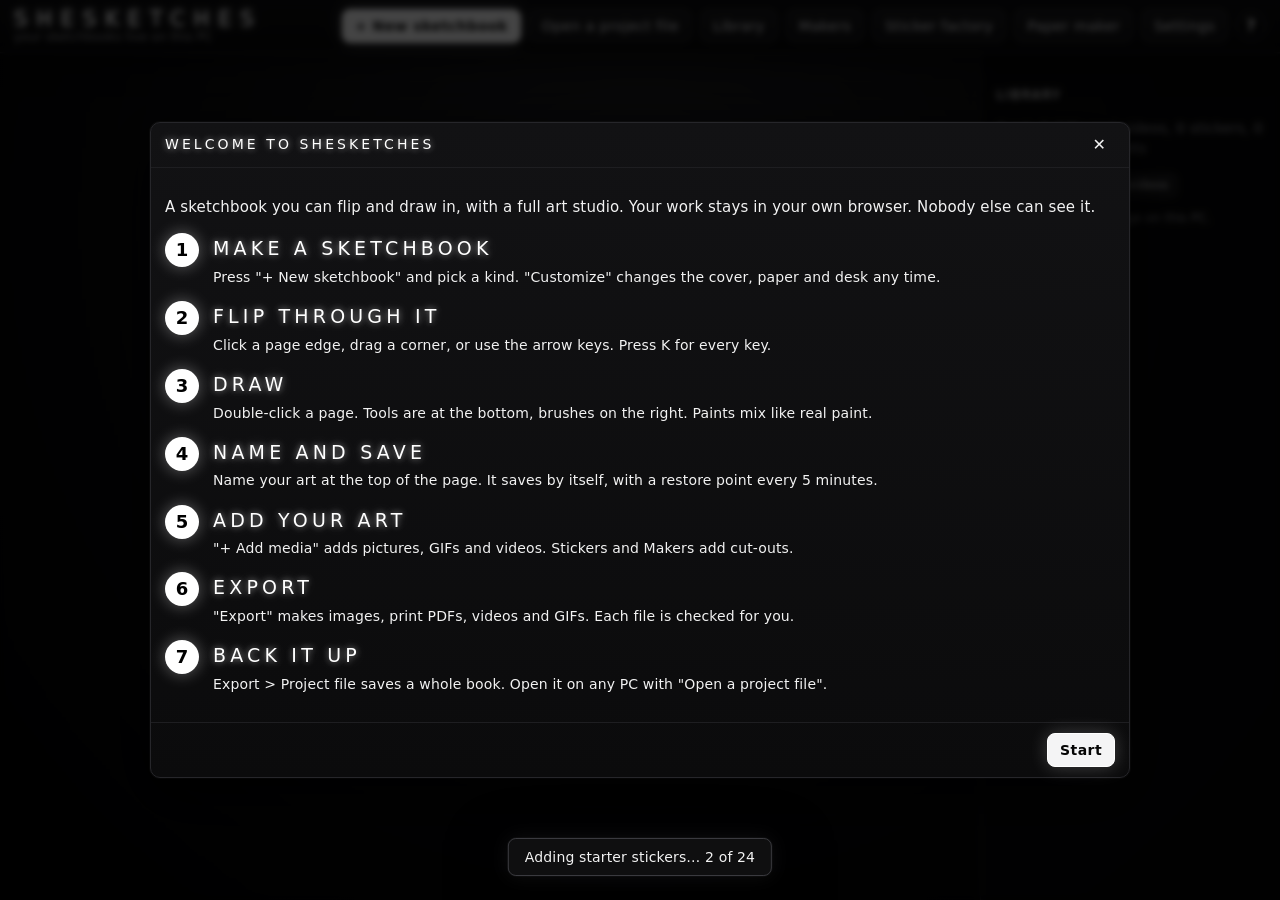
<file: index.html>
<!doctype html>
<html lang="en" data-theme="noir">
<head>
<meta charset="utf-8">
<meta name="viewport" content="width=device-width, initial-scale=1, viewport-fit=cover">
<meta name="apple-mobile-web-app-capable" content="yes">
<meta name="mobile-web-app-capable" content="yes">
<title>SHESKETCHES</title>
<meta name="description" content="A realistic virtual sketchbook and art studio. Everything you make stays on your own PC.">
<meta name="theme-color" content="#050505">
<link rel="manifest" href="manifest.webmanifest">
<link rel="icon" href="icons/icon.svg" type="image/svg+xml">
<link rel="stylesheet" href="css/app.css">
</head>
<body>
<div id="app"><p class="boot">Opening your sketchbooks…</p></div>
<noscript>SHESKETCHES needs JavaScript turned on.</noscript>
<script type="importmap">{ "imports": { "three": "./vendor/three.module.js" } }</script>
<script type="module" src="js/main.js"></script>
</body>
</html>
</file>
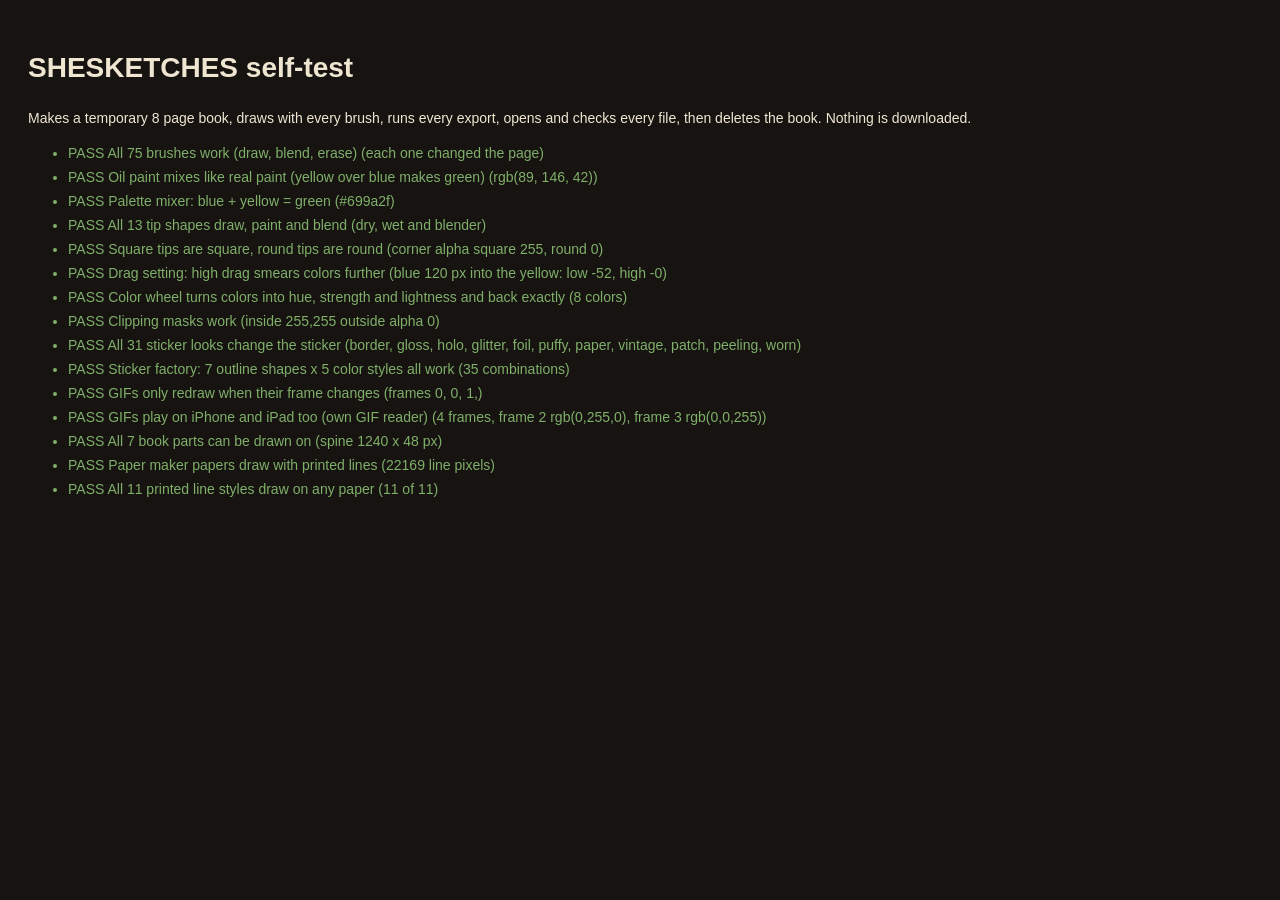
<file: tests.html>
<!doctype html>
<html lang="en">
<head>
<meta charset="utf-8">
<title>SHESKETCHES self-test</title>
<style>body{background:#171311;color:#efe6d2;font:14px/1.5 "Segoe UI",sans-serif;padding:20px}li{margin:3px 0}.ok{color:#7fb069}.bad{color:#e0533d}</style>
</head>
<body>
<h1>SHESKETCHES self-test</h1>
<p>Makes a temporary 8 page book, draws with every brush, runs every export, opens and checks every file, then deletes the book. Nothing is downloaded.</p>
<ul id="out"></ul>
<script type="importmap">{ "imports": { "three": "./vendor/three.module.js" } }</script>
<script type="module" src="js/selftest.js"></script>
</body>
</html>
</file>
<file: css/app.css>
/* SHESKETCHES. Themes are color tokens; layout is shared. */
:root, [data-theme="desk"] {
  --bg: #171311; --bg2: #211b18; --panel: #261f1b; --panel2: #2f2722; --line: #3d332c;
  --ink: #efe6d2; --muted: #a8998a; --accent: #b3211e; --accent2: #e0533d; --ok: #7fb069; --bad: #e0533d;
  --paperbg: radial-gradient(ellipse at 50% 30%, #3a2c22 0%, #1a1412 70%);
  --font: "Segoe UI", system-ui, sans-serif; --hand: "Ink Free", "Segoe Print", cursive;
  --radius: 6px; --shadow: 0 10px 40px rgba(0,0,0,.45);
}
[data-theme="studio"] { --bg: #101114; --bg2: #16181d; --panel: #1b1e24; --panel2: #232731; --line: #2e333e; --ink: #e8eaf0; --muted: #8b93a3; --accent: #c8323a; --accent2: #ff6b5a; --paperbg: radial-gradient(ellipse at 50% 30%, #23262e 0%, #0d0e11 75%); }
[data-theme="minimal"] { --bg: #f3f1ec; --bg2: #ebe8e1; --panel: #ffffff; --panel2: #f4f2ee; --line: #dcd7cd; --ink: #1d1b19; --muted: #6f6a62; --accent: #1d1b19; --accent2: #b3211e; --paperbg: #e9e6df; --shadow: 0 8px 28px rgba(0,0,0,.12); }
[data-theme="scrap"] { --bg: #2b231c; --bg2: #352b22; --panel: #e9dfcc; --panel2: #ded2bb; --line: #c4b597; --ink: #2a211a; --muted: #6e5f4c; --accent: #7a0f12; --accent2: #b3211e; --paperbg: radial-gradient(ellipse at 50% 30%, #6b5440 0%, #2b231c 75%); }
[data-theme="pro"] { --bg: #1e1e1e; --bg2: #252526; --panel: #2d2d2d; --panel2: #333; --line: #444; --ink: #ddd; --muted: #999; --accent: #3b82c4; --accent2: #5aa0e0; --paperbg: #3a3a3a; }
* { box-sizing: border-box; }
html, body { margin: 0; height: 100%; background: var(--bg); color: var(--ink); font: 14px/1.45 var(--font); overflow: hidden; }
#app { height: 100%; display: flex; flex-direction: column; }
.boot { margin: auto; font-family: var(--hand); font-size: 22px; color: var(--muted); }
button { font: inherit; color: inherit; cursor: pointer; }
input, select, textarea { font: inherit; color: var(--ink); background: var(--bg2); border: 1px solid var(--line); border-radius: 4px; padding: 5px 7px; }
input[type=color] { padding: 0; width: 40px; height: 28px; cursor: pointer; }
input[type=range] { accent-color: var(--accent2); }
textarea.full, input.full { width: 100%; }
.muted { color: var(--muted); } .small { font-size: 12px; } .ok { color: var(--ok); } .bad { color: var(--bad); }
.grow { flex: 1; } .sep { width: 1px; height: 22px; background: var(--line); margin: 0 4px; }
.btn { background: var(--panel2); border: 1px solid var(--line); border-radius: var(--radius); padding: 6px 12px; white-space: nowrap; transition: background .15s, border-color .15s; }
.btn:hover { border-color: var(--accent2); }
.btn.primary { background: var(--accent); border-color: var(--accent); color: #fff; }
.btn.primary:hover { background: var(--accent2); }
.btn.small { padding: 3px 8px; font-size: 12px; } .btn.big { padding: 10px 22px; font-size: 16px; }
.btn.danger:hover { border-color: var(--bad); color: var(--bad); }
.btn.rec { background: var(--bad); color: #fff; animation: pulse 1.2s infinite; }
@keyframes pulse { 50% { opacity: .65; } }
.icon-btn { background: none; border: 1px solid transparent; border-radius: var(--radius); padding: 3px 8px; font-size: 16px; line-height: 1; }
.icon-btn:hover { border-color: var(--line); background: var(--panel2); }
.icon-btn.tiny { font-size: 12px; padding: 2px 5px; }
.icon-btn.help { border: 1px solid var(--line); border-radius: 50%; width: 30px; height: 30px; font-weight: 700; }
:focus-visible { outline: 2px solid var(--accent2); outline-offset: 2px; }
.row { display: flex; align-items: center; gap: 8px; margin: 4px 0; } .row.wrap { flex-wrap: wrap; } .row.col { flex-direction: column; align-items: stretch; }
.row .lbl { min-width: 110px; color: var(--muted); font-size: 12px; }
.row.slider input { flex: 1; min-width: 60px; } .row.slider .val { width: 54px; text-align: right; font-size: 12px; color: var(--muted); }
.row.check { gap: 6px; } .row select { flex: 1; min-width: 0; }

/* top bar */
.top { display: flex; align-items: center; gap: 8px; padding: 8px 14px; background: var(--bg2); border-bottom: 1px solid var(--line); flex-wrap: wrap; position: relative; z-index: 2; }
.brand { display: flex; flex-direction: column; line-height: 1.1; }
.logo { font-family: var(--hand); font-size: 24px; letter-spacing: 2px; color: var(--ink); text-shadow: 2px 2px 0 var(--accent); }
.book-title { font-family: var(--hand); font-size: 18px; cursor: text; padding: 0 6px; }
.pos-lbl { font-size: 12px; color: var(--muted); min-width: 150px; text-align: center; background: none; border: 1px solid transparent; border-radius: 6px; padding: 3px 6px; cursor: pointer; font: inherit; font-size: 12px; }
.pos-lbl:hover, .pos-lbl:focus-visible { border-color: var(--line); color: var(--text, inherit); }

/* shelf */
.home { flex: 1; display: grid; grid-template-columns: 1fr 300px; min-height: 0; background: var(--paperbg); }
.shelf { overflow: auto; padding: 30px; display: flex; flex-wrap: wrap; gap: 34px; align-content: flex-start; }
.empty { margin: 60px auto; text-align: center; max-width: 420px; }
.empty h2 { font-family: var(--hand); font-size: 30px; margin: 0 0 8px; }
.book-card { width: 190px; display: flex; flex-direction: column; gap: 8px; }
.cover-btn { position: relative; border: 0; padding: 0; background: none; border-radius: 3px 6px 6px 3px; overflow: hidden; box-shadow: 6px 10px 24px rgba(0,0,0,.55), inset 0 0 0 1px rgba(0,0,0,.2); transition: transform .25s; }
.cover-btn:hover { transform: translateY(-6px) rotate(-1deg); }
.cover-img { width: 100%; height: 100%; display: block; object-fit: cover; }
.spine-shade { position: absolute; inset: 0; background: linear-gradient(90deg, rgba(0,0,0,.45), rgba(255,255,255,.08) 4%, rgba(0,0,0,0) 9%); pointer-events: none; }
.book-meta { display: flex; flex-direction: column; }
.home-side { background: color-mix(in srgb, var(--panel) 92%, transparent); border-left: 1px solid var(--line); padding: 16px; overflow: auto; }
.home-side h3 { font-family: var(--hand); font-weight: 400; font-size: 18px; margin: 14px 0 6px; }
.recent { display: grid; grid-template-columns: repeat(4, 1fr); gap: 6px; }
.recent-page { border: 1px solid var(--line); padding: 0; background: #fff; aspect-ratio: 3/4; overflow: hidden; }
.recent-page img { width: 100%; height: 100%; object-fit: cover; display: block; }
.history-list { padding-left: 18px; margin: 4px 0; } .history-list li { margin: 3px 0; }

/* book view */
.book-stage { flex: 1; position: relative; min-height: 0; touch-action: none; }
.book-stage canvas { display: block; }
.book-hint { position: absolute; bottom: 10px; left: 50%; transform: translateX(-50%); background: rgba(0,0,0,.45); color: #ddd; padding: 4px 12px; border-radius: 20px; pointer-events: none; }

/* editor */
.editor { position: fixed; inset: 0; z-index: 20; background: var(--bg); display: flex; flex-direction: column; }
.ed-top { display: flex; align-items: center; gap: 6px; padding: 6px 10px; background: var(--bg2); border-bottom: 1px solid var(--line); flex-wrap: wrap; }
.ed-title { font-size: 13px; min-width: 100px; text-align: center; }
.ed-status { font-size: 12px; min-width: 80px; text-align: right; }
.zoom-lbl { font-size: 12px; width: 44px; text-align: center; color: var(--muted); }
.ed-body { flex: 1; display: grid; grid-template-columns: 1fr 330px; min-height: 0; transition: grid-template-columns .25s ease; }
.ed-tools { background: var(--bg2); border-right: 1px solid var(--line); display: flex; flex-direction: column; padding: 6px; gap: 4px; overflow: auto; }
.tool { display: flex; flex-direction: column; align-items: center; gap: 1px; padding: 6px 2px; border: 1px solid transparent; border-radius: var(--radius); background: none; }
.tool .ti { font-size: 18px; } .tool .tl { font-size: 10px; color: var(--muted); }
.tool:hover { background: var(--panel2); } .tool.on { border-color: var(--accent2); background: var(--panel2); }
.ed-stage { position: relative; overflow: hidden; background: var(--paperbg); touch-action: none; }
.ed-canvas { position: absolute; inset: 0; }
.ed-panel { background: var(--panel); border-left: 1px solid var(--line); overflow: auto; padding: 4px 10px 30px; }
.sec { border-bottom: 1px solid var(--line); padding: 4px 0 8px; }
.sec summary { cursor: pointer; font-weight: 600; padding: 6px 0; font-size: 13px; }
.brush-grid { display: grid; grid-template-columns: 1fr 1fr; gap: 5px; }
.brush { display: flex; flex-direction: column; padding: 3px; border: 1px solid var(--line); border-radius: 4px; background: var(--bg2); }
.brush canvas { width: 100%; height: auto; border-radius: 2px; } .brush span { font-size: 11px; text-align: left; padding: 2px 2px 0; }
.brush.on { border-color: var(--accent2); box-shadow: 0 0 0 1px var(--accent2); }
.color-box .row input[type=color] { width: 60px; height: 34px; }
.hex { width: 90px; font-family: Consolas, monospace; }
.swatches { display: flex; flex-wrap: wrap; gap: 4px; margin: 6px 0; }
.sw { width: 22px; height: 22px; border-radius: 4px; border: 1px solid rgba(0,0,0,.3); padding: 0; }
.sw.on { outline: 2px solid var(--accent2); outline-offset: 1px; }
.layers { display: flex; flex-direction: column; gap: 2px; max-height: 260px; overflow: auto; }
.layer { display: flex; align-items: center; gap: 4px; padding: 4px; border-radius: 4px; border: 1px solid transparent; cursor: pointer; }
.layer:hover { background: var(--panel2); } .layer.on { border-color: var(--accent2); background: var(--panel2); }
.layer .ln { flex: 1; font-size: 12px; overflow: hidden; text-overflow: ellipsis; white-space: nowrap; }
.layer .lk { width: 16px; text-align: center; color: var(--muted); }
.layer-bar { display: flex; flex-wrap: wrap; gap: 3px; margin: 6px 0; }
.history { display: flex; flex-direction: column; gap: 3px; max-height: 160px; overflow: auto; }

/* modal */
.modal-back { position: fixed; inset: 0; background: rgba(0,0,0,.55); z-index: 100; display: flex; align-items: center; justify-content: center; padding: 16px; animation: fade .15s; }
@keyframes fade { from { opacity: 0; } }
.modal { background: var(--panel); border: 1px solid var(--line); border-radius: 10px; box-shadow: var(--shadow); width: min(520px, 100%); max-height: 92vh; display: flex; flex-direction: column; }
.modal.wide { width: min(980px, 100%); } .modal.xl { width: min(1280px, 100%); height: 92vh; }
.modal.side { position: fixed; right: 12px; top: 60px; bottom: 12px; max-height: none; width: 360px; }
.modal-back:has(.modal.side) { background: transparent; pointer-events: none; justify-content: flex-end; } .modal.side { pointer-events: auto; }
.modal-head { display: flex; align-items: center; justify-content: space-between; padding: 10px 14px; border-bottom: 1px solid var(--line); }
.modal-head h2 { margin: 0; font-size: 17px; font-family: var(--hand); font-weight: 400; letter-spacing: .5px; }
.modal-body { padding: 14px; overflow: auto; flex: 1; min-height: 0; }
.modal-foot { display: flex; justify-content: flex-end; gap: 8px; padding: 10px 14px; border-top: 1px solid var(--line); }
.form h3, .fac-side h3 { font-family: var(--hand); font-weight: 400; font-size: 17px; margin: 14px 0 4px; }
.tabs { display: flex; gap: 4px; flex-wrap: wrap; margin-bottom: 12px; }

/* factory + makers */
.factory, .makers { display: grid; grid-template-columns: 1fr 320px; gap: 12px; height: 100%; min-height: 0; }
.makers { grid-template-columns: 190px 1fr 320px; }
.fac-stage { display: flex; flex-direction: column; align-items: center; justify-content: center; min-height: 0; background: var(--bg2); border-radius: 8px; padding: 10px; overflow: hidden; }
.fac-view, .mk-view { max-width: 100%; max-height: calc(100% - 24px); object-fit: contain; cursor: crosshair; }
.checker { background-color: #ccc; background-image: linear-gradient(45deg, #aaa 25%, transparent 25%), linear-gradient(-45deg, #aaa 25%, transparent 25%), linear-gradient(45deg, transparent 75%, #aaa 75%), linear-gradient(-45deg, transparent 75%, #aaa 75%); background-size: 20px 20px; background-position: 0 0, 0 10px, 10px -10px, -10px 0; }
.fac-side { overflow: auto; padding-right: 4px; }
.mk-list { display: flex; flex-direction: column; gap: 3px; overflow: auto; }
.mk-item { text-align: left; padding: 7px 10px; border: 1px solid transparent; border-radius: 5px; background: none; }
.mk-item:hover { background: var(--panel2); } .mk-item.on { border-color: var(--accent2); background: var(--panel2); }
.fx { border: 1px solid var(--line); border-radius: 6px; padding: 8px; margin-bottom: 8px; }

/* library */
.asset-grid { display: grid; grid-template-columns: repeat(auto-fill, minmax(120px, 1fr)); gap: 10px; }
.asset { position: relative; display: flex; flex-direction: column; align-items: center; gap: 4px; padding: 6px; border: 1px solid var(--line); border-radius: 6px; background: var(--bg2); }
.asset img { width: 100%; aspect-ratio: 1; object-fit: contain; background: repeating-conic-gradient(#0000 0 25%, #8882 0 50%) 0 0/14px 14px; border-radius: 3px; }
.asset span { font-size: 11px; max-width: 100%; overflow: hidden; text-overflow: ellipsis; white-space: nowrap; }
.asset:hover { border-color: var(--accent2); } .asset.picked { border-color: var(--ok); box-shadow: 0 0 0 2px var(--ok); }
.asset.font { font-size: 18px; padding: 16px 8px; }
.asset-del { position: absolute; top: 3px; right: 5px; font-size: 11px; color: var(--muted); }
.asset-del:hover { color: var(--bad); }

/* export */
.export-body { min-height: 300px; }
.queue { position: fixed; right: 14px; bottom: 14px; z-index: 200; display: flex; flex-direction: column; gap: 6px; width: 300px; }
.qrow { background: var(--panel); border: 1px solid var(--line); border-radius: 8px; padding: 8px 10px; box-shadow: var(--shadow); }
.qn { flex: 1; font-size: 12px; }
.bar { height: 6px; background: var(--bg2); border-radius: 3px; overflow: hidden; margin: 4px 0; } .bar i { display: block; height: 100%; width: 0; background: var(--accent2); transition: width .2s; }
.report .checks { list-style: none; padding: 0; } .report .checks li { padding: 3px 0; border-bottom: 1px dashed var(--line); }
.preview-media { max-width: 100%; max-height: 75vh; display: block; margin: auto; background: repeating-conic-gradient(#0000 0 25%, #8882 0 50%) 0 0/16px 16px; }

/* guide */
.guide .lead { font-size: 15px; }
.g-step { display: flex; gap: 14px; margin: 14px 0; }
.g-n { flex: none; width: 34px; height: 34px; border-radius: 50%; background: var(--accent); color: #fff; display: flex; align-items: center; justify-content: center; font-family: var(--hand); font-size: 18px; }
.g-step h3 { margin: 2px 0 4px; font-family: var(--hand); font-weight: 400; font-size: 19px; } .g-step p { margin: 0; }

.toast { position: fixed; left: 50%; bottom: 24px; transform: translate(-50%, 20px); opacity: 0; background: var(--panel2); color: var(--ink); border: 1px solid var(--line); padding: 8px 16px; border-radius: 8px; z-index: 300; transition: all .25s; box-shadow: var(--shadow); max-width: 90vw; }
.toast.in { opacity: 1; transform: translate(-50%, 0); } .toast.err { border-color: var(--bad); }
.fatal { color: var(--bad); padding: 20px; white-space: pre-wrap; }

/* ---------- motion: every button reacts ---------- */
.btn, .icon-btn, .dock-btn, .brush, .sw, .asset, .mk-item, .layer, .tool, .color-chip, .view-pad button { transition: transform .14s cubic-bezier(.3,1.6,.5,1), background .15s, border-color .15s, box-shadow .2s, opacity .15s; }
.btn:hover, .dock-btn:hover, .brush:hover, .asset:hover { transform: translateY(-1px); }
.btn:active, .icon-btn:active, .dock-btn:active, .brush:active, .sw:active, .asset:active, .color-chip:active, .view-pad button:active { transform: scale(.94); }
.sw:hover { transform: scale(1.18); z-index: 1; }
.modal { animation: pop .22s cubic-bezier(.2,1.4,.4,1); } @keyframes pop { from { transform: translateY(14px) scale(.97); opacity: 0; } }
.modal.side { animation: slidein .25s ease-out; } @keyframes slidein { from { transform: translateX(30px); opacity: 0; } }
details.sec > summary { transition: color .15s; } details.sec > summary:hover { color: var(--accent2); }
details.sec[open] > *:not(summary) { animation: fade .2s; }
.btn:disabled, .dock-btn:disabled { opacity: .35; cursor: default; transform: none; }
.btn.lit { border-color: var(--accent2); background: color-mix(in srgb, var(--accent2) 18%, var(--panel2)); }

/* ---------- editor dock (tools at the bottom) ---------- */
.dock { position: absolute; left: 50%; bottom: 14px; transform: translateX(-50%); display: flex; align-items: center; gap: 6px; padding: 6px 10px; background: color-mix(in srgb, var(--panel) 94%, transparent); border: 1px solid var(--line); border-radius: 14px; box-shadow: 0 10px 34px rgba(0,0,0,.45); backdrop-filter: blur(8px); z-index: 3; animation: dockin .35s cubic-bezier(.2,1.3,.4,1); transition: transform .3s, opacity .3s; }
@keyframes dockin { from { transform: translate(-50%, 30px); opacity: 0; } }
.dock-group { display: flex; gap: 2px; align-items: center; }
.dock-sep { width: 1px; height: 34px; background: var(--line); margin: 0 3px; }
.dock-btn { display: flex; flex-direction: column; align-items: center; gap: 1px; min-width: 52px; padding: 5px 4px 4px; border: 1px solid transparent; border-radius: 9px; background: none; }
.dock-btn .ti { font-size: 18px; line-height: 1.1; } .dock-btn .tl { font-size: 10px; color: var(--muted); white-space: nowrap; }
.dock-btn:hover { background: var(--panel2); }
.dock-btn.on { border-color: var(--accent2); background: color-mix(in srgb, var(--accent2) 16%, var(--panel2)); box-shadow: 0 0 0 1px var(--accent2) inset; }
.dock-btn.on .ti { animation: bounce .35s cubic-bezier(.3,1.8,.5,1); } @keyframes bounce { 40% { transform: translateY(-4px) scale(1.12); } }
.dock .mini { display: flex; flex-direction: column; font-size: 10px; color: var(--muted); width: 92px; } .dock .mini input { width: 100%; }
.chips { position: relative; width: 44px; height: 40px; }
.color-chip { position: absolute; left: 0; top: 0; width: 30px; height: 30px; border-radius: 50%; border: 2px solid #fff; box-shadow: 0 1px 4px rgba(0,0,0,.6); padding: 0; z-index: 2; }
.color-chip.two { left: 16px; top: 13px; width: 24px; height: 24px; z-index: 1; }
.tool-hint { position: absolute; left: 50%; bottom: 96px; transform: translate(-50%, 8px); background: rgba(0,0,0,.72); color: #f2ece0; padding: 6px 14px; border-radius: 18px; font-size: 13px; opacity: 0; pointer-events: none; transition: opacity .25s, transform .25s; max-width: 80%; text-align: center; z-index: 3; }
.tool-hint.show { opacity: 1; transform: translate(-50%, 0); }
.preview-exit { position: absolute; top: 12px; right: 12px; display: none; z-index: 4; }
.editor.preview .ed-panel, .editor.preview .dock, .editor.preview .ed-top { display: none; }
.editor.preview .ed-body { grid-template-columns: 1fr 0; } .editor.preview .preview-exit { display: block; }

/* ---------- panel details ---------- */
.grp-title { font-size: 11px; text-transform: uppercase; letter-spacing: .08em; color: var(--muted); margin: 10px 0 4px; }
.brush-desc { font-size: 12px; margin: 8px 0 4px; padding: 6px 8px; background: var(--bg2); border-radius: 6px; border-left: 3px solid var(--accent2); }
.param .help { font-size: 11px; color: var(--muted); margin: -2px 0 6px 2px; line-height: 1.35; }
.layer { display: flex; align-items: center; gap: 6px; padding: 4px; }
.layer canvas { width: 40px; height: 40px; border-radius: 3px; border: 1px solid var(--line); flex: none; background: #fff; }
.layer .lmeta { flex: 1; min-width: 0; display: flex; flex-direction: column; }
.layer .lsub { font-size: 10px; color: var(--muted); white-space: nowrap; overflow: hidden; text-overflow: ellipsis; }
.layer.sel { background: color-mix(in srgb, var(--accent2) 12%, transparent); }
.layer.clip { margin-left: 14px; } .layer.hidden canvas { opacity: .35; }
.layer.dragging { opacity: .4; } .layer.over { box-shadow: 0 -2px 0 var(--accent2) inset; }
.clip-arrow { color: var(--accent2); font-size: 14px; }
.icon-btn.lit { background: color-mix(in srgb, var(--accent2) 20%, transparent); }
.layers { max-height: 330px; }
.layer-toggles .btn { flex: 1; }
details.explain { margin-top: 8px; font-size: 12px; } details.explain summary { cursor: pointer; color: var(--accent2); }
.history .btn { text-align: left; } .history .undone { opacity: .5; font-style: italic; }
.mix-strip { display: flex; gap: 3px; margin: 6px 0; } .mix-strip .sw { flex: 1; height: 26px; }
.mix-result { width: 100%; height: 34px; border-radius: 6px; border: 1px solid var(--line); color: #fff; text-shadow: 0 1px 2px #000; font-family: Consolas, monospace; }
.bmaker { display: grid; grid-template-columns: 1fr 340px; gap: 16px; }
.bm-preview { width: 100%; border-radius: 6px; border: 1px solid var(--line); background: #f3efe4; }
.bm-side { max-height: 64vh; overflow: auto; padding-right: 6px; }
.keytable { border-collapse: collapse; width: 100%; } .keytable td { padding: 4px 6px; border-bottom: 1px dashed var(--line); vertical-align: top; }
kbd { background: var(--bg2); border: 1px solid var(--line); border-bottom-width: 2px; border-radius: 4px; padding: 1px 6px; font-family: Consolas, monospace; font-size: 12px; white-space: nowrap; }
.asset.has-badge::after { content: attr(data-badge); position: absolute; top: 8px; left: 8px; background: var(--accent); color: #fff; font-size: 9px; padding: 1px 5px; border-radius: 3px; letter-spacing: .05em; }

/* ---------- book view: camera pad ---------- */
.view-pad { position: absolute; right: 12px; bottom: 12px; width: 236px; background: color-mix(in srgb, var(--panel) 92%, transparent); border: 1px solid var(--line); border-radius: 12px; box-shadow: var(--shadow); backdrop-filter: blur(8px); z-index: 2; animation: pop .3s; }
.vp-head { display: flex; justify-content: space-between; align-items: center; padding: 6px 10px; font-size: 12px; }
.view-pad.min .vp-body { display: none; }
.vp-body { padding: 0 10px 10px; }
.vp-dial { position: relative; width: 132px; height: 132px; margin: 0 auto 8px; border-radius: 50%; cursor: crosshair; touch-action: none;
  background: radial-gradient(circle, color-mix(in srgb, var(--accent2) 22%, transparent) 0 6%, transparent 7%), repeating-radial-gradient(circle, transparent 0 21px, var(--line) 21px 22px), conic-gradient(from 0deg, var(--bg2), var(--panel2), var(--bg2)); border: 1px solid var(--line); }
.vp-dial::before, .vp-dial::after { content: ''; position: absolute; background: var(--line); } .vp-dial::before { left: 50%; top: 0; bottom: 0; width: 1px; } .vp-dial::after { top: 50%; left: 0; right: 0; height: 1px; }
.vp-dot { position: absolute; width: 14px; height: 14px; margin: -7px 0 0 -7px; border-radius: 50%; background: var(--accent2); box-shadow: 0 0 0 3px rgba(255,255,255,.25), 0 2px 6px rgba(0,0,0,.5); z-index: 1; transition: left .08s, top .08s; pointer-events: none; }
.vp-n, .vp-s, .vp-w, .vp-e { position: absolute; font-size: 9px; color: var(--muted); pointer-events: none; } .vp-n { bottom: 2px; left: 50%; transform: translateX(-50%); } .vp-s { top: 2px; left: 50%; transform: translateX(-50%); } .vp-w { left: 4px; top: 50%; transform: translateY(-50%); } .vp-e { right: 4px; top: 50%; transform: translateY(-50%); }
.vp-grid { display: grid; grid-template-columns: repeat(4, 1fr); gap: 3px; margin-bottom: 6px; }
.vp-grid button { font-size: 10px; padding: 4px 2px; border: 1px solid var(--line); border-radius: 5px; background: var(--bg2); }
.vp-grid button:hover { border-color: var(--accent2); }
.vp-zoom { display: flex; gap: 6px; align-items: center; font-size: 11px; color: var(--muted); margin-bottom: 4px; } .vp-zoom input { flex: 1; }
.free-hint { position: absolute; top: 12px; left: 50%; transform: translateX(-50%); background: rgba(0,0,0,.7); color: #eee; padding: 6px 14px; border-radius: 18px; font-size: 12px; display: none; z-index: 2; }
.book-stage.free .free-hint { display: block; animation: fade .3s; } .book-stage.free canvas { cursor: move; }
.cz-tabs .btn { flex: 1; } .show-me { margin: 4px 0 6px; }

/* new book types */
.newbook { display: grid; grid-template-columns: 1.2fr 1fr; gap: 18px; } .newbook h3 { margin-top: 0; }
.type-grid { display: grid; grid-template-columns: repeat(auto-fill, minmax(150px, 1fr)); gap: 8px; max-height: 62vh; overflow: auto; padding: 2px; }
.type-card { display: grid; grid-template-columns: 40px 1fr; grid-template-rows: auto 1fr; column-gap: 8px; text-align: left; padding: 8px; border: 1px solid var(--line); border-radius: 8px; background: var(--bg2); }
.type-card .type-swatch { grid-row: 1 / 3; width: 36px; max-height: 56px; align-self: center; border-radius: 2px 4px 4px 2px; border-right: 4px solid #e9e3d6; box-shadow: 2px 3px 6px rgba(0,0,0,.4); }
.type-card b { font-size: 12px; } .type-card .small { font-size: 10.5px; line-height: 1.3; }
.type-card.on { border-color: var(--accent2); box-shadow: 0 0 0 1px var(--accent2); background: var(--panel2); }
.cover-btn { box-shadow: 6px 10px 24px rgba(0,0,0,.55), inset 0 0 0 1px rgba(0,0,0,.2), calc(var(--thick, 6px) * .5) calc(var(--thick, 6px) * .35) 0 -1px #e8e1d2; }

/* paper maker */
.pmaker { display: grid; grid-template-columns: 1fr 340px; gap: 16px; }
.pm-stage { display: flex; gap: 12px; align-items: flex-start; } .pm-view { width: 100%; max-width: 420px; border-radius: 4px; box-shadow: var(--shadow); }
.pm-closebox { display: flex; flex-direction: column; gap: 4px; } .pm-close { width: 180px; border-radius: 50%; box-shadow: var(--shadow); }
.pm-side { max-height: 66vh; overflow: auto; padding-right: 6px; }

/* sticker looks + tray */
.fx-presets { display: flex; flex-wrap: wrap; gap: 4px; margin-bottom: 6px; }
.grp-title.sub { margin-top: 6px; font-size: 10px; opacity: .8; }
.sticker-tray { position: absolute; left: 12px; top: 12px; bottom: 12px; width: 250px; display: flex; flex-direction: column; background: color-mix(in srgb, var(--panel) 94%, transparent); border: 1px solid var(--line); border-radius: 12px; box-shadow: var(--shadow); backdrop-filter: blur(8px); z-index: 3; animation: slidein .25s ease-out; }
.sticker-tray .st-head { display: flex; align-items: center; justify-content: space-between; padding: 8px 10px; border-bottom: 1px solid var(--line); }
.sticker-tray .st-tabs { display: flex; flex-wrap: wrap; gap: 3px; padding: 6px 8px; }
.sticker-tray .st-grid { flex: 1; overflow: auto; display: grid; grid-template-columns: repeat(3, 1fr); gap: 6px; padding: 6px 8px 10px; align-content: start; }
.st-item { aspect-ratio: 1; border: 1px solid var(--line); border-radius: 6px; background: repeating-conic-gradient(#0000 0 25%, #8882 0 50%) 0 0/12px 12px; padding: 3px; cursor: grab; }
.st-item img { width: 100%; height: 100%; object-fit: contain; pointer-events: none; }
.st-item:hover { border-color: var(--accent2); transform: scale(1.06); } .st-item:active { cursor: grabbing; }
.ed-stage.drop-on canvas, .book-stage.drop-on canvas { outline: 3px dashed var(--accent2); outline-offset: -6px; }
.drop-ghost { position: fixed; pointer-events: none; z-index: 400; width: 90px; height: 90px; object-fit: contain; opacity: .85; transform: translate(-50%, -50%) rotate(-4deg); filter: drop-shadow(4px 6px 6px rgba(0,0,0,.5)); }

.place-pop { position: fixed; z-index: 300; transform: translate(-50%, -120%); display: flex; gap: 6px; align-items: center; background: var(--panel); border: 1px solid var(--line); border-radius: 10px; padding: 6px 8px; box-shadow: var(--shadow); font-size: 12px; animation: pop .25s; }

/* quick menu (double-click or Q) */
.quick-menu { position: fixed; z-index: 250; width: 300px; max-height: 86vh; overflow: auto; background: color-mix(in srgb, var(--panel) 96%, transparent); border: 1px solid var(--line); border-radius: 14px; box-shadow: 0 16px 50px rgba(0,0,0,.55); backdrop-filter: blur(10px); padding: 8px 10px 10px; animation: qpop .18s cubic-bezier(.2,1.4,.4,1); }
@keyframes qpop { from { transform: scale(.85); opacity: 0; } }
.qm-head { display: flex; justify-content: space-between; align-items: center; margin-bottom: 6px; font-size: 13px; }
.qm-tools { display: flex; gap: 3px; margin-bottom: 6px; } .qm-tool { flex: 1; font-size: 16px; padding: 5px 0; border: 1px solid var(--line); border-radius: 7px; background: var(--bg2); }
.qm-tool.on { border-color: var(--accent2); background: color-mix(in srgb, var(--accent2) 18%, var(--bg2)); }
.qm-acts { display: flex; gap: 4px; margin-bottom: 6px; } .qm-acts .btn { flex: 1; }
.qm-sliders { display: grid; grid-template-columns: 1fr; gap: 1px; }
.qs { display: grid; grid-template-columns: 92px 1fr 40px; align-items: center; gap: 6px; font-size: 11px; color: var(--muted); padding: 1px 0; }
.qs input { width: 100%; } .qs .qv { text-align: right; color: var(--ink); }
.qm-lbl { font-size: 10px; text-transform: uppercase; letter-spacing: .08em; color: var(--muted); margin: 8px 0 3px; }
.qm-brushes { display: flex; flex-wrap: wrap; gap: 3px; } .qm-sw { display: flex; flex-wrap: wrap; gap: 4px; }
.qm-tip { margin-top: 8px; } .qm-tip .row.check { margin-bottom: 4px; color: var(--ink); }
.qm-zoom { align-items: center; } .qm-zoom .ql { font-size: 11px; color: var(--muted); width: 36px; } .qm-zoom .qv { font-size: 11px; min-width: 38px; text-align: center; }
.cpop { width: 290px; } .cpop .hex { width: 76px; flex: none; }
/* color wheel */
.cw { display: flex; flex-direction: column; align-items: center; gap: 6px; margin: 4px 0 8px; }
.cw-canvas { touch-action: none; cursor: crosshair; }
.cw-canvas:focus-visible { outline: 3px solid var(--accent2); outline-offset: 4px; border-radius: 50%; }
.cw-info { display: flex; align-items: center; gap: 10px; width: 100%; }
.cw-pair { display: flex; border-radius: 8px; overflow: hidden; border: 2px solid var(--ink); flex: none; }
.cw-now, .cw-old { width: 40px; height: 34px; display: block; } .cw-old { cursor: pointer; }
.cw-txt { display: flex; flex-direction: column; line-height: 1.25; } .cw-name { font-size: 14px; font-weight: 600; color: var(--ink); }
.cw-hex { font-family: ui-monospace, monospace; font-size: 12px; color: var(--muted); }
.cw-sliders { width: 100%; display: flex; flex-direction: column; gap: 6px; }
.cw-sl { display: grid; grid-template-columns: 70px 1fr 30px; align-items: center; gap: 8px; font-size: 12px; color: var(--ink); }
.cw-sl input[type=range] { -webkit-appearance: none; appearance: none; height: 14px; border-radius: 7px; border: 1px solid rgba(0,0,0,.4); }
.cw-sl input[type=range]::-webkit-slider-thumb { -webkit-appearance: none; width: 20px; height: 20px; border-radius: 50%; background: #fff; border: 3px solid #111; box-shadow: 0 1px 4px rgba(0,0,0,.5); cursor: pointer; }
.cw-sl input[type=range]::-moz-range-thumb { width: 16px; height: 16px; border-radius: 50%; background: #fff; border: 3px solid #111; }
.cw-sl input[type=range]:focus-visible { outline: 2px solid var(--accent2); outline-offset: 3px; }
.cw-val { text-align: right; color: var(--muted); font-variant-numeric: tabular-nums; }
.ed-name { width: 170px; background: var(--bg2); border: 1px solid var(--line); color: var(--ink); border-radius: 8px; padding: 5px 9px; font: inherit; font-size: 13px; }
.ed-name:focus { border-color: var(--accent2); outline: none; } .ed-name::placeholder { color: var(--muted); font-style: italic; }
.cw-ideas { width: 100%; display: flex; flex-direction: column; gap: 4px; }
.cw-row { display: flex; align-items: center; gap: 4px; flex-wrap: wrap; } .cw-row .sw { width: 24px; height: 24px; }
.cw-lbl { font-size: 11px; color: var(--muted); width: 100%; margin-top: 2px; }
/* tip shape picker */
.shape-grid { display: grid; grid-template-columns: repeat(auto-fill, minmax(36px, 1fr)); gap: 4px; margin: 4px 0; }
.shape-btn { height: 36px; padding: 0; border-radius: 7px; border: 1px solid var(--line); background: #2a2522; display: flex; align-items: center; justify-content: center; }
.shape-btn.on { border-color: var(--accent2); box-shadow: 0 0 0 1px var(--accent2) inset; }
.shape-btn:hover { transform: scale(1.08); }

@media (max-width: 900px) {
  .newbook, .pmaker, .bmaker { grid-template-columns: 1fr; } .view-pad { transform: scale(.85); transform-origin: bottom right; }
  .home { grid-template-columns: 1fr; } .home-side { display: none; }
  .ed-body { grid-template-columns: 1fr; }
  .ed-panel { position: fixed; right: 0; top: 0; bottom: 0; width: min(340px, 92vw); z-index: 30; transform: translateX(105%); transition: transform .25s ease; box-shadow: -10px 0 40px rgba(0,0,0,.5); padding-top: max(8px, env(safe-area-inset-top)); }
  .editor.panel-open .ed-panel { transform: none; }
  .panel-toggle { display: inline-flex !important; } .panel-close { display: block !important; }
  .ed-top, .book-top { flex-wrap: wrap; row-gap: 4px; padding: 4px 6px; }
  .ed-top .btn, .book-top .btn { padding: 5px 9px; font-size: 13px; }
  .dock { max-width: calc(100% - 20px); overflow-x: auto; } .dock .tl { display: none; }
  .factory, .makers { grid-template-columns: 1fr; height: auto; } .modal.xl { height: auto; }
  .shelf { padding: 16px; gap: 20px; justify-content: center; } .book-card { width: 150px; }
}
@media (prefers-reduced-motion: reduce) { * { transition: none !important; animation: none !important; } }

/* folding groups inside panels */
details.sub { border-top: 1px solid var(--line); padding: 2px 0; }
details.sub > summary { cursor: pointer; list-style: none; font-size: 11px; text-transform: uppercase; letter-spacing: .08em; color: var(--muted); padding: 7px 0; display: flex; align-items: center; gap: 6px; }
details.sub > summary::-webkit-details-marker { display: none; }
details.sub > summary::before { content: '▸'; font-size: 10px; transition: transform .15s; }
details.sub[open] > summary::before { transform: rotate(90deg); }
details.sub > summary:hover, details.sub > summary:focus-visible { color: var(--ink); }
/* "Draw on…" menu for every part of the book */
.surf-menu { position: fixed; z-index: 260; width: 300px; background: var(--panel); border: 1px solid var(--line); border-radius: 12px; box-shadow: 0 16px 50px rgba(0,0,0,.55); padding: 6px; display: flex; flex-direction: column; gap: 2px; animation: qpop .16s cubic-bezier(.2,1.4,.4,1); }
.surf-item { display: flex; flex-direction: column; align-items: flex-start; gap: 1px; text-align: left; background: transparent; border: 0; border-radius: 8px; padding: 7px 10px; color: var(--ink); cursor: pointer; }
.surf-item:hover, .surf-item:focus-visible { background: var(--bg2); outline: none; }
.surf-item b { font-size: 13px; }

/* phones and tablets */
.panel-toggle, .panel-close { display: none; }
.panel-close { position: sticky; top: 0; z-index: 2; width: 100%; margin: 0 0 6px; }
.editor.panel-open .panel-toggle { background: var(--accent); color: #fff; }
canvas { -webkit-user-select: none; user-select: none; -webkit-touch-callout: none; }
.dock { padding-bottom: max(6px, env(safe-area-inset-bottom)); }
@media (pointer: coarse) {
  .btn, .icon-btn { min-height: 40px; min-width: 40px; }
  .btn.small { min-height: 36px; }
  .dock-btn { min-width: 46px; min-height: 46px; }
  .sw { width: 30px; height: 30px; } .cw-row .sw { width: 30px; height: 30px; }
  .shape-btn { height: 44px; }
  input[type=range] { height: 28px; }
  input[type=range]::-webkit-slider-thumb { width: 24px; height: 24px; }
  details.sub > summary, details.sec > summary { padding: 11px 0; }
  .qs { grid-template-columns: 90px 1fr 40px; padding: 4px 0; }
  .surf-item { padding: 11px 12px; }
}
@media (max-width: 600px) {
  .book-hint { display: none; }
  .ed-name { width: 120px; }
  .quick-menu { width: min(300px, 94vw); }
  .cpop { width: min(290px, 94vw); }
  .modal { width: 100vw !important; max-width: 100vw !important; max-height: 100dvh; border-radius: 0; }
}
@media (max-width: 600px) { .modal-back { padding: 0; } }

/* tablets held upright and phones: the toolbar wraps onto two rows so every control is on screen */
@media (max-width: 900px) {
  .dock { left: 6px; right: 6px; transform: none; max-width: none; bottom: max(6px, env(safe-area-inset-bottom)); flex-wrap: wrap; justify-content: center; overflow: visible; row-gap: 4px; padding: 5px 6px; }
  .dock .dock-sep { display: none; }
  .dock .dock-group { flex-wrap: wrap; justify-content: center; }
  .dock .dock-group.sliders { flex: 1 1 100%; justify-content: space-between; }
  .dock .mini { width: 21%; min-width: 60px; }
}

/* ---------- Noir: black, white and gray with glowing type (the default look) ---------- */
[data-theme="noir"] {
  --bg: #050505; --bg2: #0c0c0d; --panel: #111112; --panel2: #18181a; --line: #2a2a2d;
  --ink: #f2f2f2; --muted: #8e8e93; --accent: #f5f5f5; --accent2: #d4d4d8; --ok: #e8e8e8; --bad: #ff5a5a;
  --paperbg: radial-gradient(ellipse at 50% 20%, #1d1d20 0%, #08080a 60%, #000 100%);
  --glow: 0 0 6px rgba(255,255,255,.55), 0 0 18px rgba(255,255,255,.22);
  --glow-soft: 0 0 10px rgba(255,255,255,.18);
  --shadow: 0 18px 60px rgba(0,0,0,.8), 0 0 0 1px rgba(255,255,255,.04);
  --radius: 8px;
}
[data-theme="noir"] body { letter-spacing: .01em; }
[data-theme="noir"] .top { background: linear-gradient(180deg, #0e0e10, #070708); border-bottom: 1px solid #1f1f22; box-shadow: 0 1px 0 rgba(255,255,255,.04), 0 8px 30px rgba(0,0,0,.6); }
[data-theme="noir"] .logo { font-family: var(--font); font-weight: 300; font-size: 21px; letter-spacing: .42em; color: #fff; text-shadow: var(--glow); }
[data-theme="noir"] .book-title { font-family: var(--font); font-weight: 300; letter-spacing: .14em; text-transform: uppercase; font-size: 15px; text-shadow: var(--glow); }
[data-theme="noir"] .modal-head h2, [data-theme="noir"] .form h3, [data-theme="noir"] .fac-side h3, [data-theme="noir"] .home-side h3, [data-theme="noir"] .g-step h3, [data-theme="noir"] .empty h2 {
  font-family: var(--font); font-weight: 300; text-transform: uppercase; letter-spacing: .22em; color: #fff; text-shadow: var(--glow);
}
[data-theme="noir"] .modal-head h2 { font-size: 14px; } [data-theme="noir"] .form h3, [data-theme="noir"] .home-side h3 { font-size: 11.5px; margin-top: 18px; }
[data-theme="noir"] .empty h2 { font-size: 22px; }
[data-theme="noir"] .grp-title, [data-theme="noir"] .qm-lbl, [data-theme="noir"] details.sub > summary { letter-spacing: .16em; }
[data-theme="noir"] .btn { background: linear-gradient(180deg, #19191b, #121214); border-color: #2c2c30; color: #e9e9ec; letter-spacing: .03em; }
[data-theme="noir"] .btn:hover { border-color: #8a8a90; color: #fff; text-shadow: var(--glow-soft); box-shadow: 0 0 14px rgba(255,255,255,.08); }
[data-theme="noir"] .btn.primary { background: #f4f4f5; border-color: #fff; color: #050505; font-weight: 600; box-shadow: 0 0 18px rgba(255,255,255,.22); text-shadow: none; }
[data-theme="noir"] .btn.primary:hover { background: #fff; box-shadow: 0 0 26px rgba(255,255,255,.4); color: #000; }
[data-theme="noir"] .btn.lit, [data-theme="noir"] .icon-btn.lit { border-color: #fff; background: #26262a; color: #fff; text-shadow: var(--glow); box-shadow: 0 0 12px rgba(255,255,255,.15) inset, 0 0 10px rgba(255,255,255,.1); }
[data-theme="noir"] .btn.danger:hover { border-color: var(--bad); color: var(--bad); text-shadow: 0 0 8px rgba(255,90,90,.5); }
[data-theme="noir"] .btn.rec { background: #ff3b3b; color: #fff; box-shadow: 0 0 18px rgba(255,59,59,.5); }
[data-theme="noir"] .icon-btn:hover { background: #1c1c1f; border-color: #3a3a3f; text-shadow: var(--glow-soft); }
[data-theme="noir"] .icon-btn.help { border-color: #3a3a3f; }
[data-theme="noir"] input, [data-theme="noir"] select, [data-theme="noir"] textarea { background: #0a0a0b; border-color: #2a2a2d; }
[data-theme="noir"] input:focus, [data-theme="noir"] select:focus, [data-theme="noir"] textarea:focus { border-color: #bdbdc2; outline: none; box-shadow: 0 0 0 1px rgba(255,255,255,.25), 0 0 12px rgba(255,255,255,.1); }
[data-theme="noir"] input[type=range] { accent-color: #e5e5e5; }
[data-theme="noir"] :focus-visible { outline-color: #fff; }
[data-theme="noir"] .modal { background: linear-gradient(180deg, #121214, #0b0b0c); border-color: #26262a; }
[data-theme="noir"] .modal-head, [data-theme="noir"] .modal-foot { border-color: #1e1e21; }
[data-theme="noir"] .modal-back { background: rgba(0,0,0,.72); backdrop-filter: blur(3px); }
[data-theme="noir"] .modal-back:has(.modal.side) { backdrop-filter: none; }
[data-theme="noir"] .view-pad, [data-theme="noir"] .sticker-tray, [data-theme="noir"] .dock, [data-theme="noir"] .quick-menu, [data-theme="noir"] .surf-menu { background: rgba(10,10,11,.88); border-color: #2a2a2d; backdrop-filter: blur(10px); }
[data-theme="noir"] .vp-dot { background: #fff; box-shadow: 0 0 0 3px rgba(255,255,255,.18), 0 0 14px rgba(255,255,255,.8); }
[data-theme="noir"] .vp-head b { letter-spacing: .2em; text-transform: uppercase; font-weight: 400; font-size: 11px; text-shadow: var(--glow); }
[data-theme="noir"] .tool.on, [data-theme="noir"] .dock-btn.on, [data-theme="noir"] .layer.on, [data-theme="noir"] .mk-item.on, [data-theme="noir"] .brush.on, [data-theme="noir"] .type-card.on, [data-theme="noir"] .qm-tool.on {
  border-color: #fff; background: #1f1f22; box-shadow: 0 0 0 1px rgba(255,255,255,.5) inset, 0 0 14px rgba(255,255,255,.12);
}
[data-theme="noir"] .dock-btn.on .tl, [data-theme="noir"] .tool.on .tl { color: #fff; text-shadow: var(--glow); }
[data-theme="noir"] .g-n { background: #fff; color: #000; box-shadow: 0 0 16px rgba(255,255,255,.35); font-family: var(--font); font-weight: 600; }
[data-theme="noir"] .bar i { background: #fff; box-shadow: 0 0 8px rgba(255,255,255,.7); }
[data-theme="noir"] .toast { background: #0f0f10; border-color: #3a3a3f; box-shadow: 0 0 20px rgba(255,255,255,.06), var(--shadow); }
[data-theme="noir"] .asset.has-badge::after { background: #fff; color: #000; }
[data-theme="noir"] .pos-lbl { letter-spacing: .06em; }
[data-theme="noir"] .book-meta b { letter-spacing: .04em; }
[data-theme="noir"] .cover-btn:hover { box-shadow: 0 0 30px rgba(255,255,255,.12), 6px 10px 24px rgba(0,0,0,.7); }
[data-theme="noir"] .home-side { background: rgba(8,8,9,.85); border-left-color: #1c1c1f; }
[data-theme="noir"] .shape-btn { background: #141416; }
[data-theme="noir"] kbd { background: #0d0d0e; border-color: #3a3a3f; color: #fff; text-shadow: var(--glow-soft); }
[data-theme="noir"] ::selection { background: #fff; color: #000; }
[data-theme="noir"] ::-webkit-scrollbar { width: 10px; height: 10px; } [data-theme="noir"] ::-webkit-scrollbar-thumb { background: #2a2a2d; border-radius: 6px; border: 2px solid #0b0b0c; }
[data-theme="noir"] ::-webkit-scrollbar-track { background: transparent; }

/* camera pad extras */
.vp-saved { display: flex; gap: 4px; margin: 2px 0 6px; } .vp-slot { display: flex; flex: 1; align-items: center; gap: 1px; } .vp-slot .btn { flex: 1; padding: 3px 4px; font-size: 10px; } .vp-slot .btn.empty { opacity: .45; }
</file>
